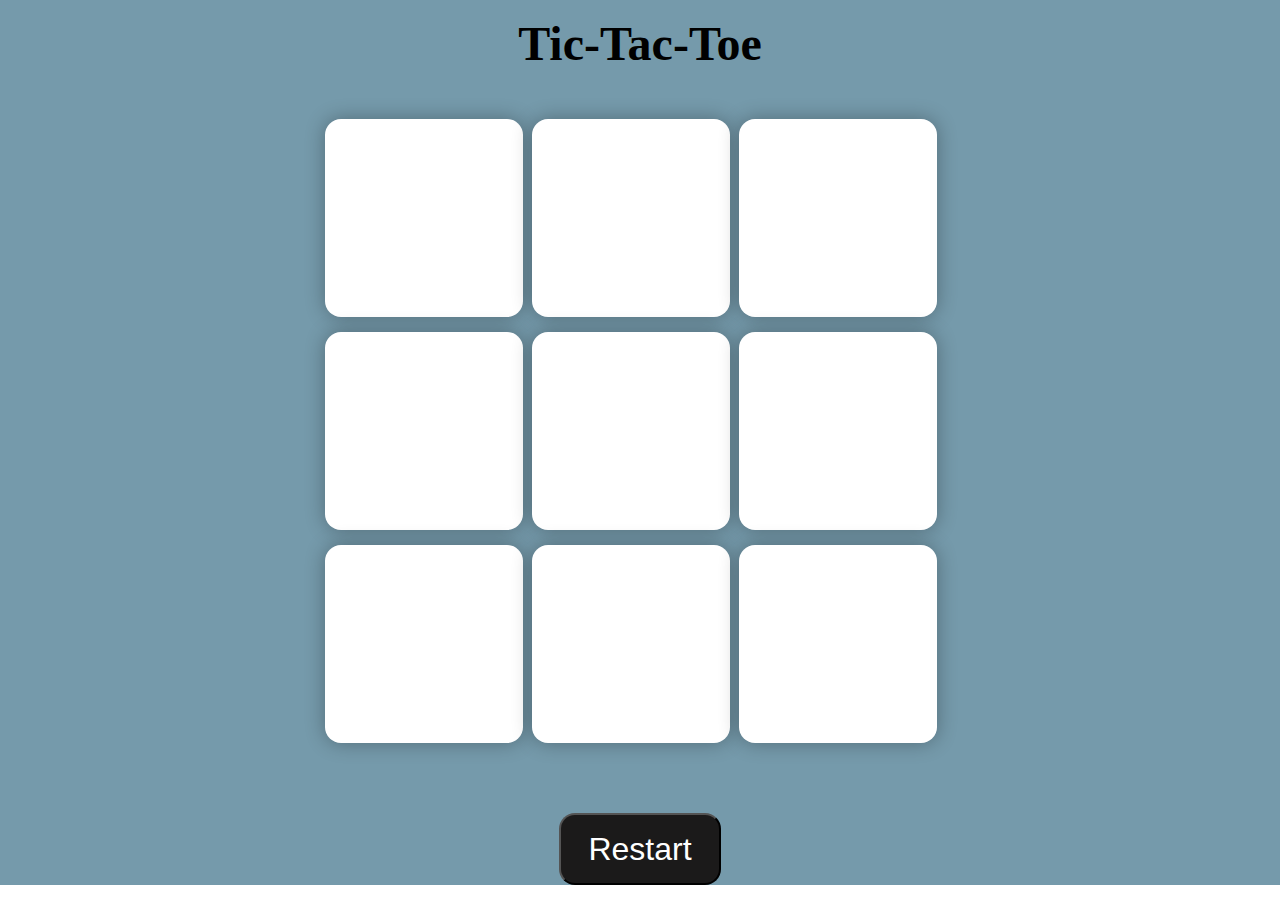
<file: index.html>
<!DOCTYPE html>
<html lang="en">
<head>
    <meta charset="UTF-8">
    <meta name="viewport" content="width=device-width, initial-scale=1.0">
    <title>Tic-Tac-Toe</title>
    <link rel="stylesheet" href="style.css">
</head>
<body>
   
    <main class="main-container">
        <div class="newgm hide">
            <p id="win">Winner</p>
            <button id="newgame">New Game</button>
        </div>
        <h1 id="title">Tic-Tac-Toe</h1>
        <div class="container">
            
                <button class="box box1"></button>
                <button class="box box1"></button>
                <button class="box box1"></button>
                <button class="box box1"></button>
                <button class="box box1"></button>
                <button class="box box1"></button>
                <button class="box box1"></button>
                <button class="box box1"></button>
                <button class="box box1"></button>
        
          
        </div>
        <button id="resetbtn">Restart</button>
    </main>
    <script src="index.js"></script>
</body>
</html>
</file>
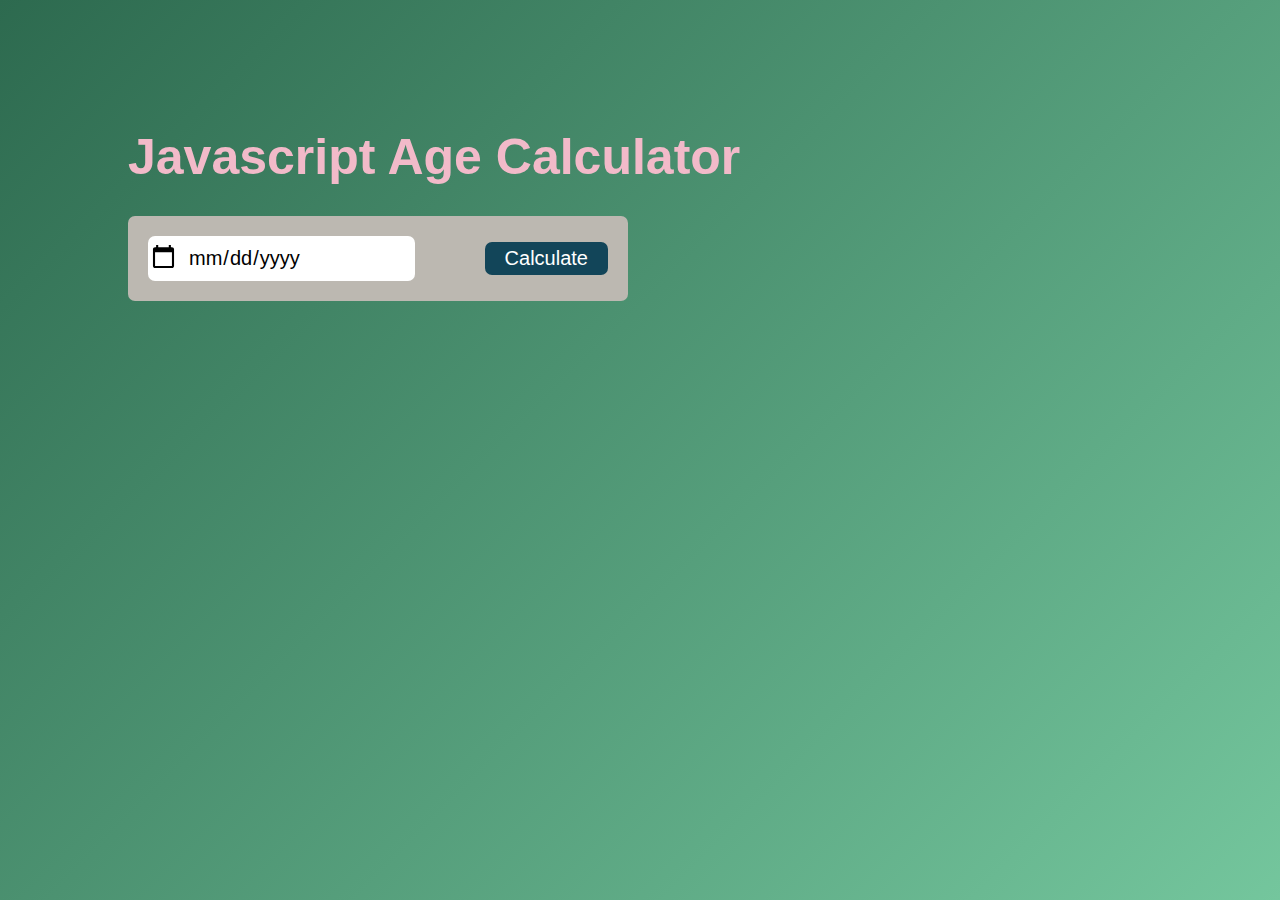
<file: Age Calculator/index.html>
<!DOCTYPE html>
<html lang="en">
<head>
    <meta charset="UTF-8">
    <meta name="viewport" content="width=device-width, initial-scale=1.0">
    <title>Age Calculator</title>
    <link rel="stylesheet" href="style.css">
</head>
<body>
    <div class="container">
        <div class="age-sec">
            <h1>Javascript Age Calculator</h1>
            <div class="input-sec">
                <input type="date" id="date">
                <button class="btn">Calculate</button>
            </div>
            <p class="result"></p>
        </div>
    </div>
    <script src="index.js"></script>
</body>
</html>
</file>
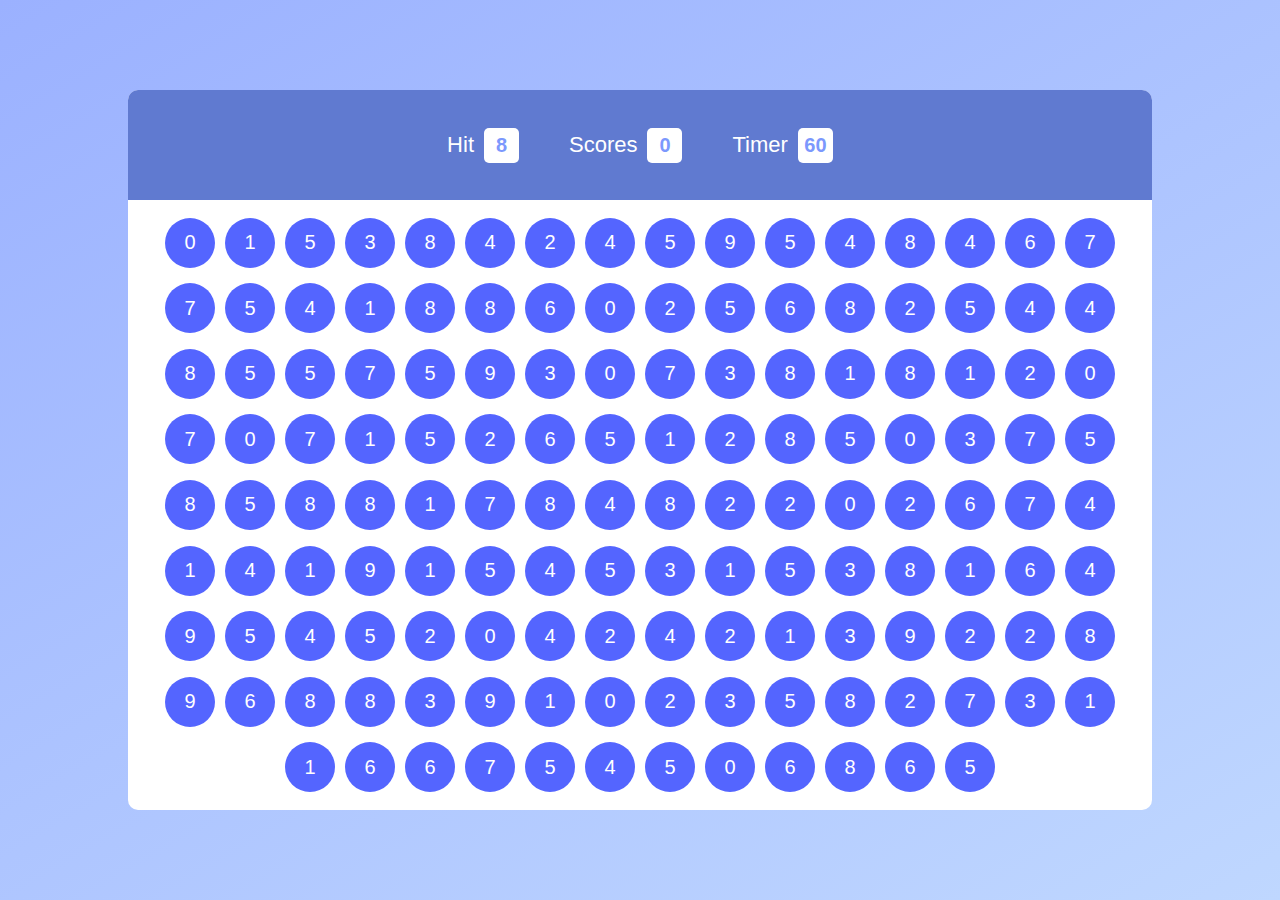
<file: Bubble Game/index.html>
<!DOCTYPE html>
<html lang="en">
<head>
    <meta charset="UTF-8">
    <meta name="viewport" content="width=device-width, initial-scale=1.0">
    <link rel="stylesheet" href="style.css">
    <title>Bubble Game</title>
</head>
<body>
    <div class="container">
        <div class="main-container">
            <div class="upper-section">
                <div class="boxes">
                    <h3 id="hit">Hit</h3>
                    <div class="box" id="hit-box">0</div>
                </div>
                <div class="boxes">
                    <h3 id="score">Scores</h3>
                    <div class="box" id="score-box">0</div>
                </div>
                <div class="boxes">
                    <h3 id="timer">Timer</h3>
                    <div class="box" id="timer-box">60</div>
                </div>
            </div>
            <div class="lower-section">
                <!-- <div class="bubble">9</div> -->
            </div>
        </div>

    </div>
    <script src="script.js"></script>
</body>
</html>
</file>
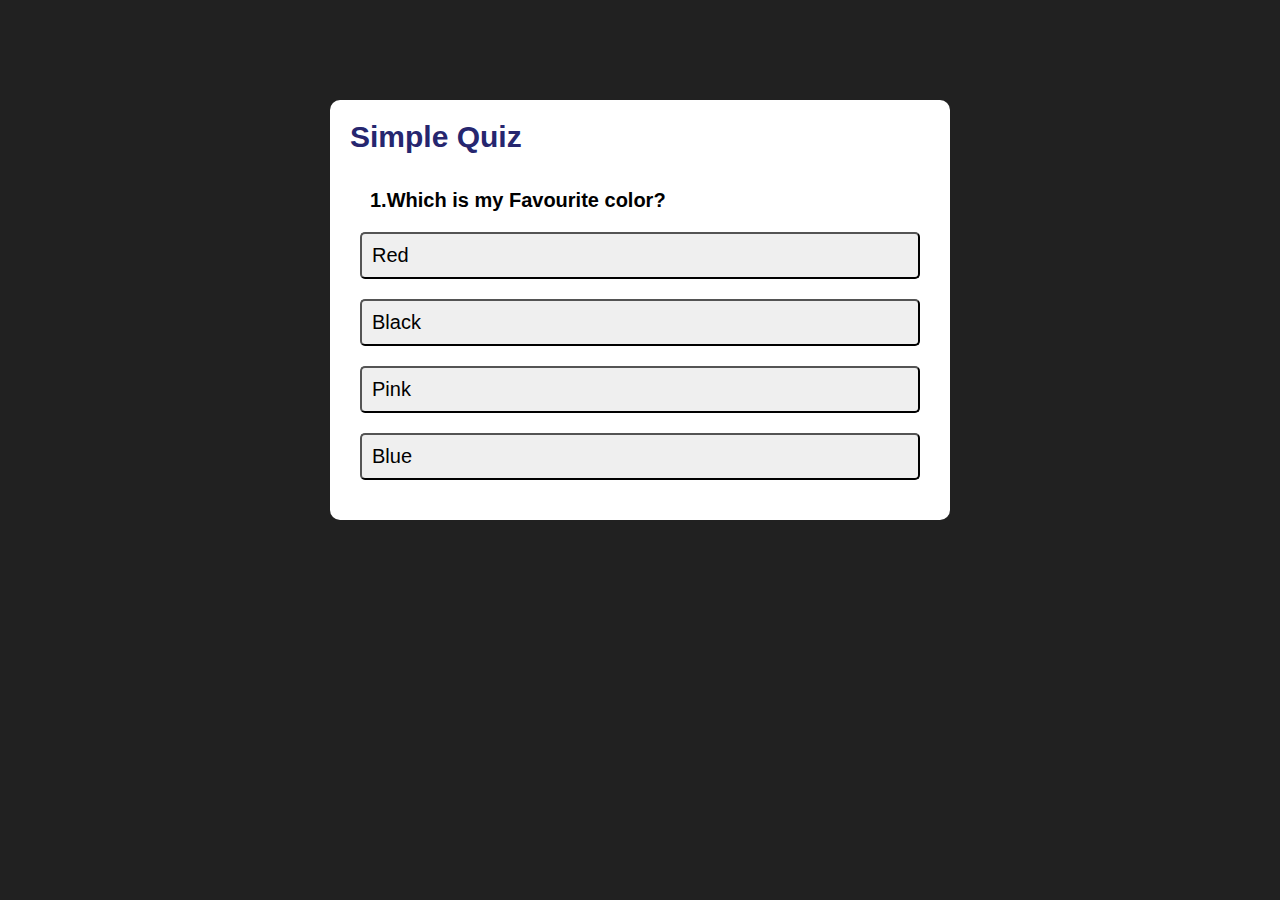
<file: Quiz App/index.html>
<!DOCTYPE html>
<html lang="en">
<head>
    <meta charset="UTF-8">
    <meta name="viewport" content="width=device-width, initial-scale=1.0">
    <title>Quiz-App</title>
    <link rel="stylesheet" href="style.css">
</head>
<body>
    <div class="container">
        <h1>Simple Quiz</h1>
        <div class="quiz">
            <h2 id="question">Questions</h2>
            <div id="buttons">
                <button class="btn">Answer1</button>
                <button class="btn">Answer1</button>
                <button class="btn">Answer1</button>
                <button class="btn">Answer1</button>
            </div>
        </div>
        <button id="next-btn">Next</button>
    </div>
    <script src="index.js"></script>
</body>
</html>
</file>
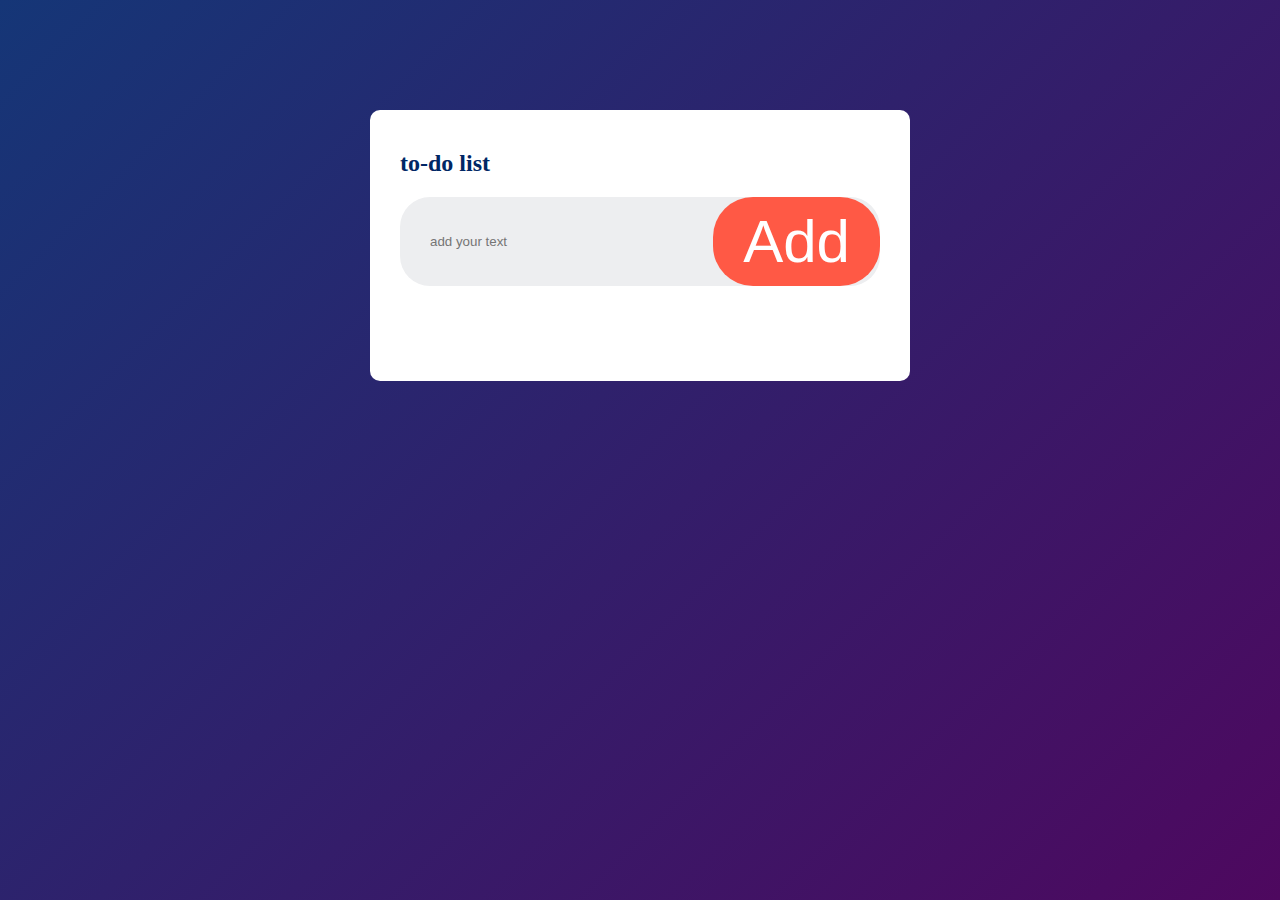
<file: todo/index.html>
<!DOCTYPE html>
<html lang="en">
<head>
    <meta charset="UTF-8">
    <meta name="viewport" content="width=device-width, initial-scale=1.0">
    <title>Document</title>
    <link rel="stylesheet" href="style.css">
</head>
<body>
    <div class="container">
        <div class="todo-app">
   <h2>to-do list</h2>
   
<div class="row">
    <input type="text" id="input-box" placeholder="add your text">
    <button class="btn">Add</button>
</div>
<ul class="list-container">
     <!-- <li class="checked"></li>
    <li></li>
    <li></li>  -->
</ul>

        </div>

    </div>

    <script src="script.js"></script>
</body>
</html>
</file>
<file: style.css>
*{
    margin: 0;
    padding: 0;
    box-sizing: border-box;
}
body{
    height: 100vh;
    width: 100vw;
}
#title{
    font-size: 3rem;
    margin-bottom: 2rem;
    padding: 1rem;
}
.main-container{
   
    background-color:#759aab;
    text-align: center;
    display: flex;
    flex-direction: column;
    align-items: center;
    justify-content: center;
}

.container{
    height:70vmin;
    width:70vmin;
     display: flex;
    flex-wrap: wrap;
    gap: 1vmin;
    display: flex;
}
.box{
    height: 22vmin;
    width: 22vmin;
    border: none;
    border-radius: 1rem;
    box-shadow: 0 0 20px rgba(0,0,0,0.3);
    font-size: 10vmin;
    color: #850F0F;
    background-color: #fff;
}
#resetbtn{
    height: 8vmin;
    width: 18vmin;
    border-radius: 1rem;
    background-color: rgb(27, 26, 26);
    font-size: 2rem;
    color: #fff;
    margin-top: 4rem;
}
#newgame{
    height: 8vmin;
    width: 28vmin;
    border-radius: 1rem;
    background-color: rgb(27, 26, 26);
    font-size: 2rem;
    color: #fff;
    margin-top: 1rem;
}
#win{
    font-size: 3rem;
    font-weight: bold;
}
.newgm{
    text-align: center;
}
.hide{
    display: none;
}
</file>
<file: Age Calculator/style.css>
*{
    margin: 0;
    padding: 0;
    box-sizing: border-box;
    font-family: sans-serif;
}
.container{
    width: 100%;
    height: 100vh;
    background: linear-gradient(135deg,#2d6a4f,#74c69d);
    color: #fff;
    padding: 10%;
}
.age-sec h1{
    font-size: 50px;
    color: #f2bac9;
}
.input-sec{
    margin-top: 30px;
    display: flex;
    gap: 50px;
    align-items: center;
    max-width: 500px;
    background-color: #bcb8b1;
    padding: 20px;
    border-radius: 7px;
    margin-bottom: 20px;
}
#date{
    flex: 1;
    margin-right: 20px;
    border: none;
    outline: none;
    font-size: 20px;
    padding: 10px 40px;
    border-radius: 7px;
    position: relative;
}

.btn{
    font-size: 20px;
    padding: 5px 20px;
    border-radius: 7px;
    background-color: #124559;
    color: #fff;
    border: none;
    cursor: pointer;
}
.result{
    font-size: 30px;
    color:#124559;

}
#date::-webkit-calendar-picker-indicator{
    top: 6px;
    bottom: 0;
    right: 0;
    left: 0;
    width: auto;
    height: auto;
    position: absolute;
    background-position: calc(100%-10px);
    background-size: 27px;
    cursor: pointer;

}
</file>
<file: Bubble Game/style.css>
*{
    margin: 0;
    padding: 0;
    box-sizing: border-box;
    font-family: sans-serif;
}
/* body{
    width: 100%;
    height: 100%;
} */
/* THIS IS USING WHEN WE WANT TO PROVIDE WIDTH 100% TO THE MAIN DIV */
body,html{
    width: 100%;
    height: 100%;
}
.container{
    width: 100%;
    height: 100%;
    background:linear-gradient(150deg, #9bb1ff, #bfd7ff);
    display: flex;
    align-items: center;
    justify-content: center;
  
    
}
.main-container{
    width: 80%;
    height: 80%;
    background-color: #fff;
    border-radius: 10px;
    overflow: hidden; 
}
.upper-section{
    width: 100%;
    height: 110px;
    background-color: #607ad0;
   
    
    gap: 50px;
    display: flex;
    align-items: center;
    justify-content: center;

    
}
.boxes{
    display: flex;
    align-items: center;
    justify-content: center;
    gap: 10px;
}
.boxes h3{
    color: #fff;
    font-size: 22px;
    font-weight: 500;
}
.boxes .box{
    width: 35px;
    height: 35px;
    border-radius: 5px;
    color:#7c98fd;
   background-color: #fff;
   display: flex;
   align-items: center;
   justify-content: center;
   font-weight: 600;
   font-size: 20px;
}
.lower-section{
    width: 100%;
    height: calc(100% - 110px);
    padding: 15px;
    display: flex;
    justify-content: center;
    align-items: center;
    gap: 10px;
    flex-wrap: wrap;

}
.lower-section .bubble{
    width: 50px;
    height: 50px;
    border-radius: 50%;
    background-color: #5465ff;
    display: flex;
    align-items: center;
    justify-content: center;
    color: #fff;
    font-size: 20px;
    font-weight: 400;
}
.bubble:hover{
    cursor: pointer;
    background-color: #3a4cf0;
}
.game-over{
    color: red;
    font-size: 60px;
    font-weight: 700;
    -webkit-text-stroke: 2px #000;
}
#btn{
    font-size: 40px;
    font-weight: 700;
    -webkit-text-stroke: 2px red;
    padding: 5px 15px;
    border-radius: 7px;
    background:linear-gradient(148deg,#6930c3,#4ea8de) ;
    color: #fff;
    border: none;
    outline: none;
    display: inline-block;
}
#btn:hover{
    cursor: pointer;
}
</file>
<file: Quiz App/style.css>
*{
    margin: 0;
    padding: 0;
    box-sizing: border-box;
    font-family: sans-serif;
}
body{
    background-color: #212121;
}
.container{
    width: 80%;
    max-width: 620px;
    background-color: #fff;
    margin: 100px auto 0;
    padding: 20px;
    align-items: center;
    border-radius: 10px;
}
.container h1{
    font-size: 30px;
    font-weight: 600;
    color: rgb(38, 38, 111);
    margin-bottom: 25px;
}
.quiz{
    /* padding: 10px;*/
     margin: 10px; 

}
.quiz h2{
    font-size: 20px;
    font-weight: 600;
    padding: 10px;

}
.btn{
    width: 100%;
    border-radius: 5px;
    padding: 10px;
    margin: 10px auto 10px;
    font-size: 20px;
    text-align: left;
    transition: all 0.5sec;
}
.btn:hover:not([disabled]){
    background-color: rgb(30, 40, 47);
    color: #fff;
}
#next-btn{
    margin: 5px auto 5px;
    padding: 10px 30px 10px;
    background-color: rgb(19, 14, 162);
    color: #fff;
    border-radius: 5px;
    display: block;
    display: none;
}
.correct{
    background-color: rgb(103, 196, 103);
}
.inCorrect{
    background-color: rgb(227, 121, 121);
}
</file>
<file: todo/style.css>
*{
    margin:0;
    padding: 0;
    box-sizing: border-box;
}

.container{
    width:100%;
    min-height: 100vh;
    background: linear-gradient(135deg, #153677,#4e085f);
    padding:10px;

}
.todo-app{
    width:100%;
    max-width:540px;
    background: white;
    margin: 100px auto 20px;
    padding:40px 30px 70px;
    border-radius: 10px;
}
.todo-app h2{
    color:#002765;
    display: flex;
    align-items: center;
    margin-bottom: 20px;

}
.row{
    display: flex;
    align-items: center;
    justify-content: space-between;
    background: #edeef0;
    border-radius: 30px;
    padding-left:20px;
    margin-bottom: 25px;
}
input{
    flex: 1;
    border: none;
    outline:none;
    background: transparent;
    font-weight: 14px;
    padding:10px;
}
button{
    border: none;
    outline: none;
    padding:10px 30px;
    background: #ff5945;
    color: #fff;
    font-size:60px;
    cursor: pointer;
    border-radius: 40px;
}
ul li{
    list-style: none;
    font-size:20px;
    padding:12px 8px 12px 50px;
    user-select: none;
    cursor: pointer;
}
ul li::before{
    content: '';
    position: absolute;
    height:28px;
    width:28px;
    border-radius: 50%;
    
    background-size: cover;
    background-position: center;
    top:12px;
    left:8px;
}
ul li .checked{
    color:#555;
    text-decoration: line-through;

    
}
ul li span {
    position: absolute;
    right:0;
    top:5px;
    width:40px;
    height: 50px;
}
</file>
